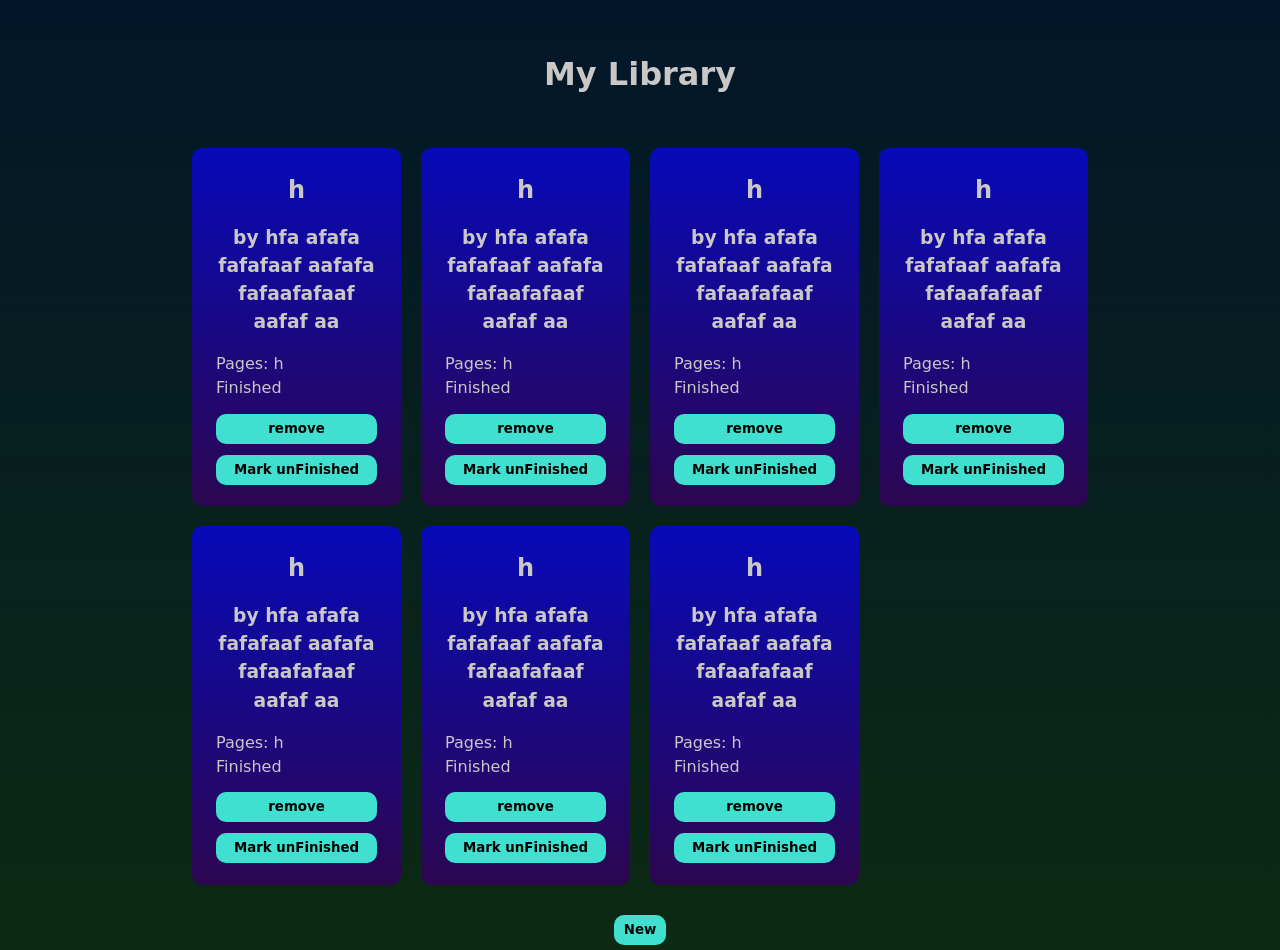
<file: index.html>
<!DOCTYPE html>
<html lang="en">
<head>
    <meta charset="UTF-8">
    <meta name="viewport" content="width=device-width, initial-scale=1.0">
    <title>Library</title>
    <link rel="stylesheet" href="style.css">
    <script type="module" src="script.js" defer></script>
</head>
<body>
    <h1>My Library</h1>
    <dialog class="form-dialog">
        <form method="get" action="#">
            <h3>Add a New Book to the Library</h3>
            <label for="title">*Title:</label>
            <input type="text" id="title" class="title-input" required>
            <label for="author">*Author:</label>
            <input type="text" id="author" class="author-input" required>
            <label for="pages">*Number of Pages:</label>
            <input type= "number" id="pages" class="pages-input" required>
            <div class="finish-container">
                <label for="finish">Finished/Unfinished:</label>
                <input type="checkbox" id="finish" class="finish-input">
            </div>
            <div class="dialog-btns-container">
                <button type="submit" class="add-btn">Add</button>
                <button type="button" class="cancel-btn">Cancel</button>
            </div>
        </form>
    </dialog>    

</body>
</html>
</file>
<file: style.css>
@font-face {
    font-family: 'Roboto';
    src: url('fonts/Roboto-Regular.woff2') format('woff2'),
        url('fonts/Roboto-Regular.woff') format('woff');
    font-weight: normal;
    font-style: normal;
    font-display: swap;
}

*{
    box-sizing: border-box;
    margin: 0;
    padding: 0;
    line-height: 1.5;
    color: rgb(202, 199, 199);
    font-family: system-ui, "Segoe UI", Roboto, system-ui, "Segoe UI", Helvetica, Arial, sans-serif, "Apple Color Emoji", "Segoe UI Emoji", "Segoe UI Symbol";
}

body{
    height: 100vh;
    background-image: linear-gradient(rgb(2, 22, 41), rgb(12, 42, 20));

}
h1{
    text-align: center;
    margin: 50px 0;
}
.books-container{
    display: grid;
    grid-template-columns: repeat(auto-fill, minmax(200px, 1fr)) ;
    margin: 0 auto;
    width: 70%;
    gap: 20px;
}

.book-card{
    background-image: linear-gradient(rgb(7, 10, 185),rgb(44, 6, 80));
    padding: 24px;
    border-radius: 10px;
    display: grid;
    grid-template-rows: min-content 1fr min-content 25px 25px;
    gap: 16px;
}

.book-card > h3,
.book-card > h2{
    text-align: center;
}
.book-card li{
    list-style-type: none;
}


.form-dialog {
    margin: auto auto;
    padding: 24px;
    background-image: linear-gradient(rgb(88, 6, 6), rgb(109, 6, 6));
    border: none;
    box-shadow: 1px 1px 10px rgb(0,0,0);
    border-radius: 10px;
}

.form-dialog * {
    display: block;
    margin-bottom: 8px;
}


button {
    align-self: center;
    cursor: pointer;
    border: none;
    border-radius: 10px;
    padding: 5px 10px;
    background-color: turquoise;
    color: black;
    font-weight: 700;
}

button:hover {
    background-color: rgb(135, 240, 229);
}

button:active {
    background-color: rgb(11, 126, 114);;
}

.new-button{
    display: block; 
    margin: 30px auto;
}

dialog input:not([type="checkbox"]) {
    font-size: 1rem;
    border-radius: 10px;
    background-color: transparent;
    border: 1px solid black;
    box-shadow: 1px 1px 3px black
}
dialog input:not([type="checkbox"]):focus{
    border: 1px solid blue;
    box-shadow: 1px 1px 3px blue;
    outline: none;
}
.finish-container {
    display: flex;
    justify-content: space-between;
}

.dialog-btns-container {
    display: flex;
    justify-content: space-between;
}
</file>
